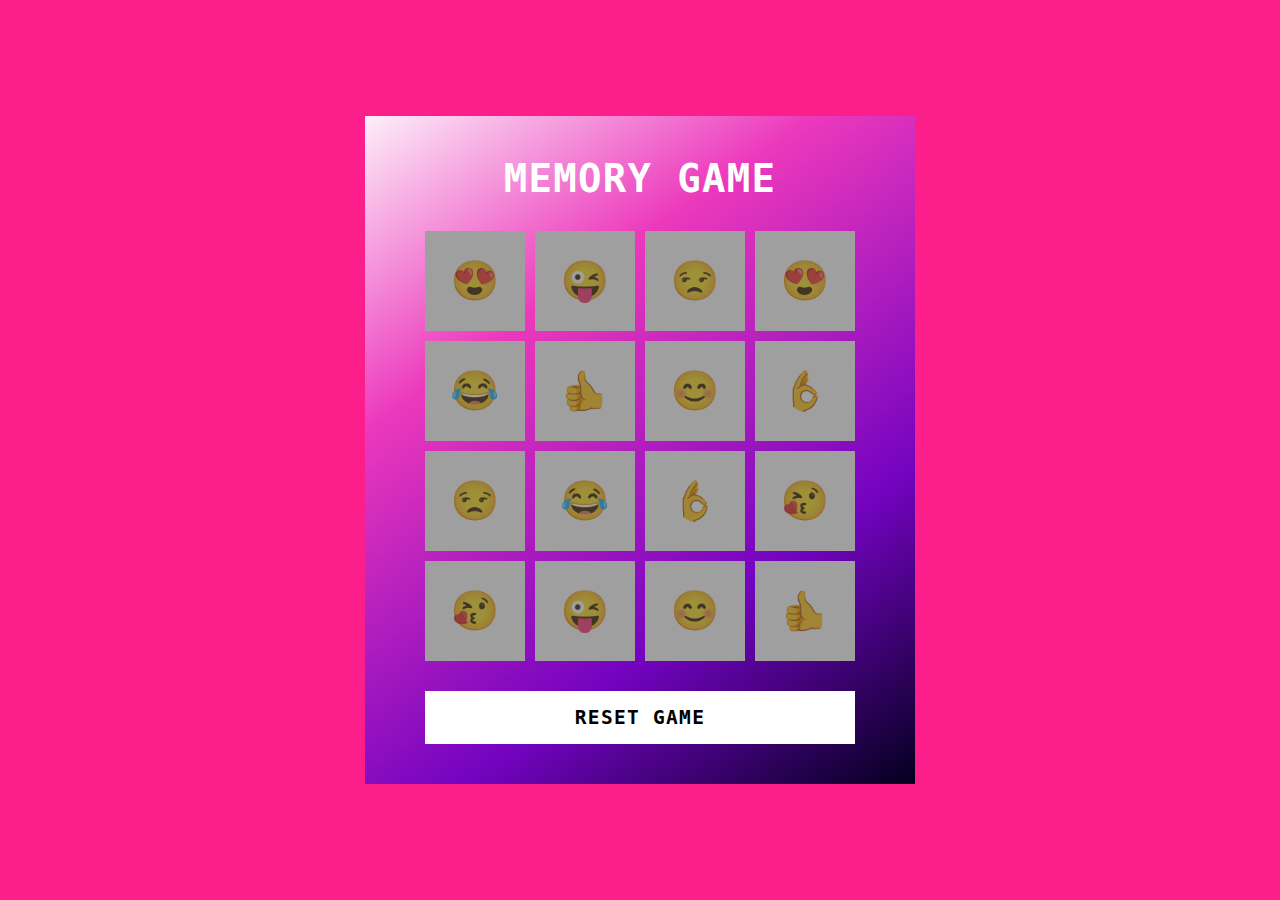
<file: src/index.html>
<!DOCTYPE html>
<html lang="en">
<head>
    <meta charset="UTF-8">
    <meta name="viewport" content="width=device-width, initial-scale=1.0">
    <title>Document</title>
    <link rel="stylesheet" href="reset.css">
    <link rel="stylesheet" href="main.css">
</head>
<body>
    <div class="container">
        <h2>Memory Game</h2>
        <div class="game"></div>
        <button class="reset" onclick="window.location.reload()">reset game</button>
    </div>
    <script src="./scripts/engine.js"></script>
</body>
</html>
</file>
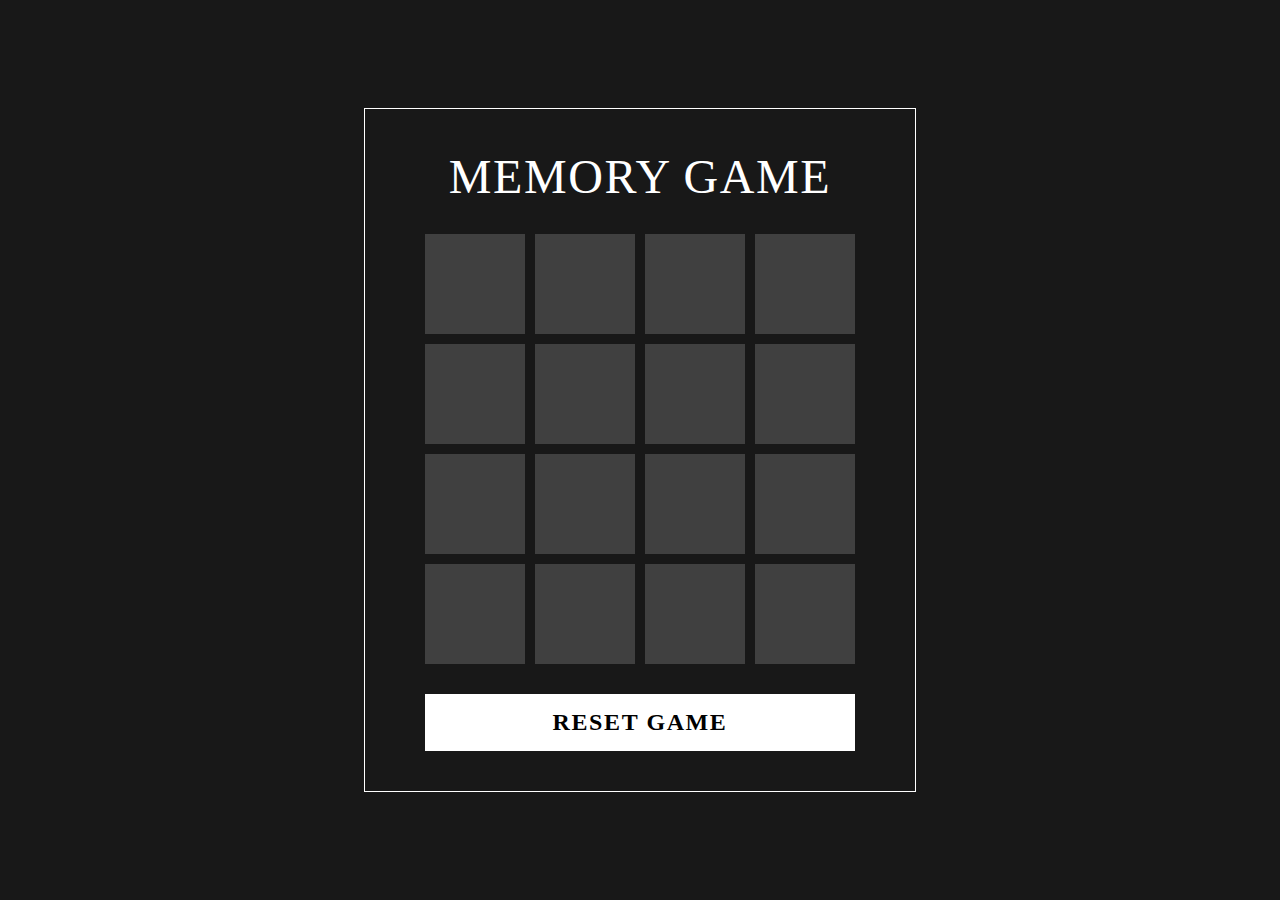
<file: src/pages/index.html>
<!DOCTYPE html>
<html lang="en">
<head>
    <meta charset="UTF-8">
    <meta name="viewport" content="width=device-width, initial-scale=1.0">
    <title>Document</title>
    <link rel="stylesheet" href="../styles/reset.css">
    <link rel="stylesheet" href="../styles/style.css">
</head>
<body>
    <div class="container">
        <h2>Memory Game</h2>
        <div class="game"></div>
        <button class="reset" onclick="window.location.reload()">reset game</button>
    </div>
    <script src="../scripts/engine.js"></script>
</body>
</html>
</file>
<file: src/main.css>
body {
  display: flex;
  justify-content: center;
  align-items: center;
  min-height: 100vh;
  background-color: #fc1e8a;
  user-select: none;
}

.container {
  position: relative;
  display: flex;
  flex-direction: column;
  justify-content: center;
  align-items: center;
  gap: 30px;
  background: linear-gradient(
    325deg,
    #03001e 0%,
    #7303c0 30%,
    #ec38bc 70%,
    #fdeff9 100%
  );
  padding: 40px 60px;

  h2 {
    font-size: 3rem;
    color: #fff;
    text-transform: uppercase;
    letter-spacing: 0.1rem;
  }
}
.reset {
  padding: 15px 20px;
  width: 100%;
  color: #000;
  background-color: #fff;
  border: none;
  font-size: 1.5rem;
  font-weight: 600;
  letter-spacing: 0.1rem;
  text-transform: uppercase;
  cursor: pointer;
}

.reset:focus {
  color: #fc1e8a;
  background-color: #262909;
}

.game {
  display: flex;
  flex-wrap: wrap;
  width: 430px;
  height: 430px;
  gap: 10px;
  transform-style: preserve-3d;
  perspective: 500px;
}

.item {
  position: relative;
  width: 100px;
  height: 100px;
  display: flex;
  align-items: center;
  justify-content: center;
  background-color: #ffff;
  font-size: 3rem;
  transform: rotateY(180deg);
  transition: 0.25s;
}

.item::after {
  content: "";
  position: absolute;
  inset: 0;
  background: #404040;
  opacity: 0.5;
  transition: 0.25s;
  transform: rotateY(0deg);
  backface-visibility: hidden;
}

.item.boxOpen {
  transform: rotateY(0deg);
}

.boxOpen::after,
.boxMatch::after {
  transform: rotateY(180deg);
}
</file>
<file: src/styles/style.css>
body {
  display: flex;
  justify-content: center;
  align-items: center;
  min-height: 100vh;
  background-color: #181818;
  user-select: none;
}

.container {
  position: relative;
  display: flex;
  flex-direction: column;
  justify-content: center;
  align-items: center;
  gap: 30px;
  padding: 40px 60px;
  border: 1px solid white;
  h2 {
    font-size: 3rem;
    color: #fff;
    text-transform: uppercase;
    letter-spacing: 0.1rem;
  }
}
.reset {
  padding: 15px 20px;
  width: 100%;
  color: #000;
  background-color: #fff;
  border: none;
  font-size: 1.5rem;
  font-weight: 600;
  letter-spacing: 0.1rem;
  text-transform: uppercase;
  cursor: pointer;
}

.reset:focus {
  color: #fff;
  background-color: #000;
}

.game {
  display: flex;
  flex-wrap: wrap;
  width: 430px;
  height: 430px;
  gap: 10px;
  transform-style: preserve-3d;
  perspective: 500px;
}

.item {
  position: relative;
  width: 100px;
  height: 100px;
  display: flex;
  align-items: center;
  justify-content: center;
  background-color: #ffff;
  font-size: 3rem;
  transform: rotateY(180deg);
  transition: 0.25s;
}

.item::after {
  content: "";
  position: absolute;
  inset: 0;
  background: #404040;
  transition: 0.25s;
  transform: rotateY(0deg);
  backface-visibility: hidden;
}

.item.boxOpen {
  transform: rotateY(0deg);
}

.boxOpen::after,
.boxMatch::after {
  transform: rotateY(180deg);
}
</file>
